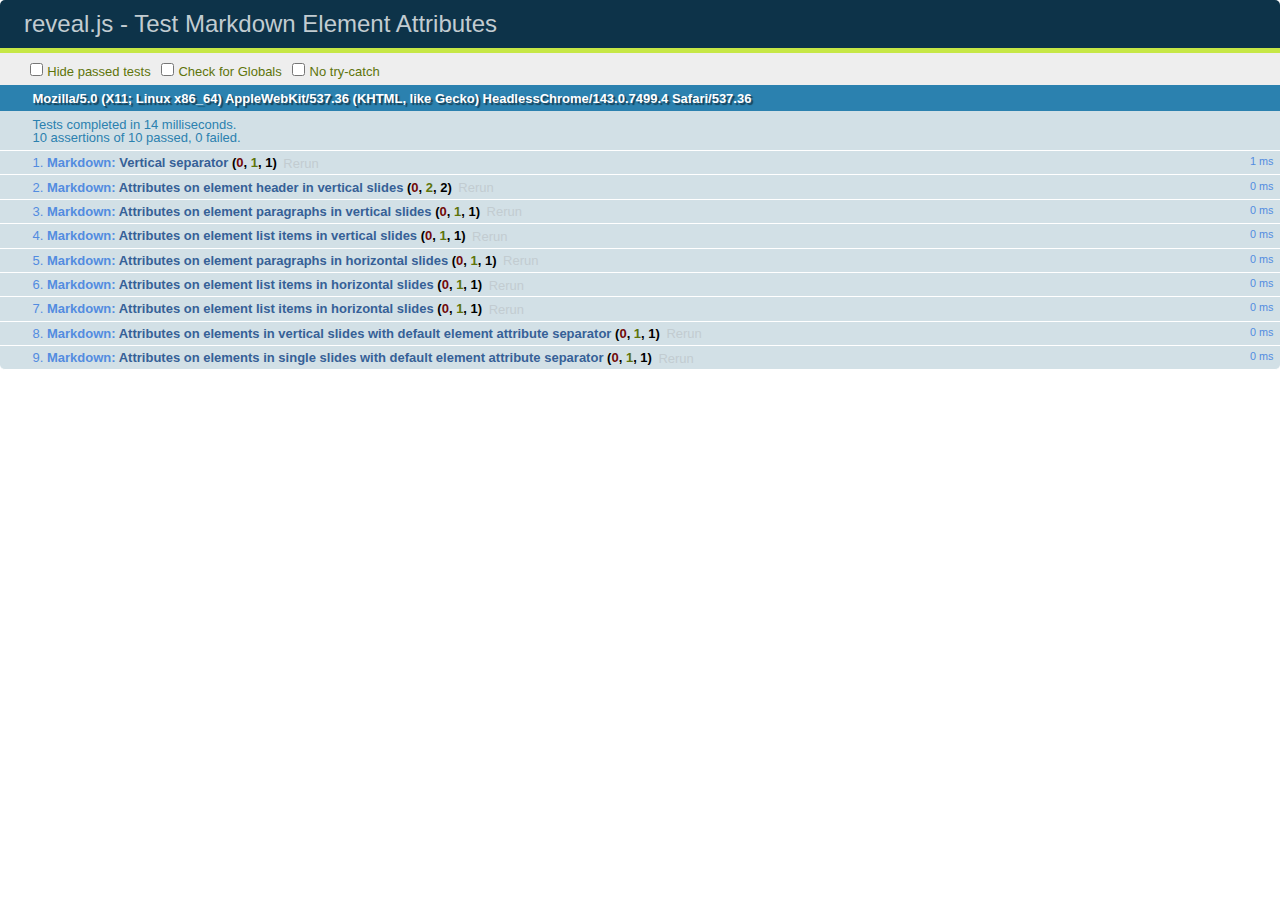
<file: test/test-markdown-element-attributes.html>
<!doctype html>
<html lang="en">

	<head>
		<meta charset="utf-8">

		<title>reveal.js - Test Markdown Element Attributes</title>

		<link rel="stylesheet" href="../css/reveal.css">
		<link rel="stylesheet" href="qunit-1.12.0.css">
	</head>

	<body style="overflow: auto;">

		<div id="qunit"></div>
		<div id="qunit-fixture"></div>

		<div class="reveal" style="display: none;">

			<div class="slides">

				<!-- <section data-markdown="example.md" data-separator="^\n\n\n" data-separator-vertical="^\n\n"></section> -->

				<!-- Slides are separated by newline + three dashes + newline, vertical slides identical but two dashes -->
				<section data-markdown data-separator="^\n---\n$" data-separator-vertical="^\n--\n$" data-element-attributes="{_\s*?([^}]+?)}">>
					<script type="text/template">
						## Slide 1.1
						<!-- {_class="fragment fade-out" data-fragment-index="1"} -->

						--

						## Slide 1.2
						<!-- {_class="fragment shrink"} -->

						Paragraph 1
						<!-- {_class="fragment grow"} -->

						Paragraph 2
						<!-- {_class="fragment grow"} -->

						- list item 1 <!-- {_class="fragment grow"} -->
						- list item 2 <!-- {_class="fragment grow"} -->
						- list item 3 <!-- {_class="fragment grow"} -->


						---

						## Slide 2


						Paragraph 1.2  
						multi-line <!-- {_class="fragment highlight-red"} -->

						Paragraph 2.2 <!-- {_class="fragment highlight-red"} -->

						Paragraph 2.3 <!-- {_class="fragment highlight-red"} -->

						Paragraph 2.4 <!-- {_class="fragment highlight-red"} -->

						- list item 1 <!-- {_class="fragment highlight-green"} -->
						- list item 2<!-- {_class="fragment highlight-green"} -->
						- list item 3<!-- {_class="fragment highlight-green"} -->
						- list item 4
						<!-- {_class="fragment highlight-green"} -->
						- list item 5<!-- {_class="fragment highlight-green"} -->

						Test

						![Example Picture](examples/assets/image2.png)
						<!-- {_class="reveal stretch"} -->

					</script>
				</section>



				<section 	data-markdown data-separator="^\n\n\n"
									data-separator-vertical="^\n\n"
									data-separator-notes="^Note:"
									data-charset="utf-8">
					<script type="text/template">
						# Test attributes in Markdown with default separator
						## Slide 1 Def <!-- .element: class="fragment highlight-red" data-fragment-index="1" -->


						## Slide 2 Def
						<!-- .element: class="fragment highlight-red" -->

					</script>
				</section>

				<section data-markdown>
				  <script type="text/template">
					## Hello world
					A paragraph
					<!-- .element: class="fragment highlight-blue" -->
				  </script>
				</section>

				<section data-markdown>
				  <script type="text/template">
					## Hello world

					Multiple  
					Line
					<!-- .element: class="fragment highlight-blue" -->
				  </script>
				</section>

				<section data-markdown>
				  <script type="text/template">
					## Hello world

					Test<!-- .element: class="fragment highlight-blue" -->

					More Test
				  </script>
				</section>


			</div>

		</div>

		<script src="../lib/js/head.min.js"></script>
		<script src="../js/reveal.js"></script>
		<script src="../plugin/markdown/marked.js"></script>
		<script src="../plugin/markdown/markdown.js"></script>
		<script src="qunit-1.12.0.js"></script>

		<script src="test-markdown-element-attributes.js"></script>

	</body>
</html>
</file>
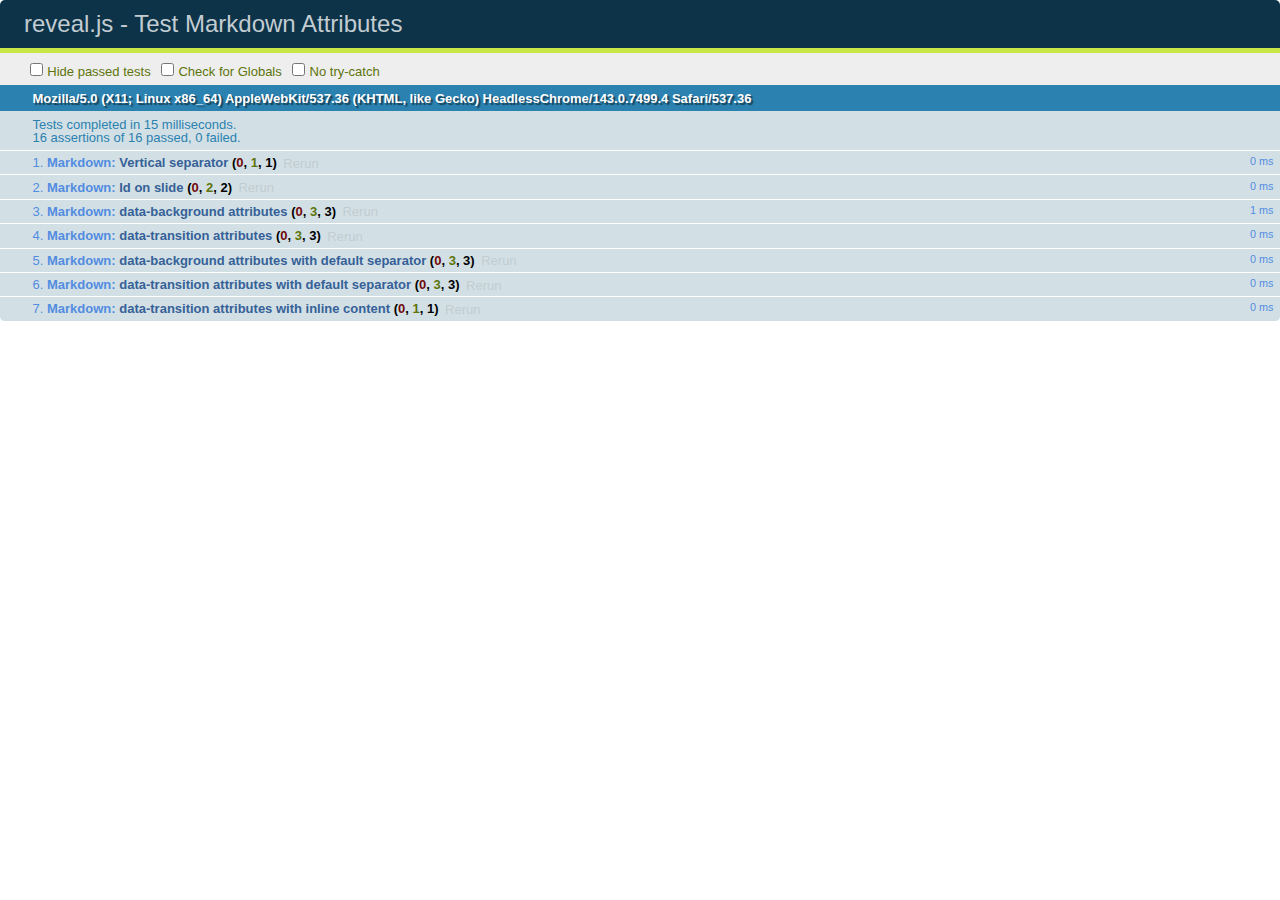
<file: test/test-markdown-slide-attributes.html>
<!doctype html>
<html lang="en">

	<head>
		<meta charset="utf-8">

		<title>reveal.js - Test Markdown Attributes</title>

		<link rel="stylesheet" href="../css/reveal.css">
		<link rel="stylesheet" href="qunit-1.12.0.css">
	</head>

	<body style="overflow: auto;">

		<div id="qunit"></div>
		<div id="qunit-fixture"></div>

		<div class="reveal" style="display: none;">

			<div class="slides">

				<!-- <section data-markdown="example.md" data-separator="^\n\n\n" data-separator-vertical="^\n\n"></section> -->

				<!-- Slides are separated by three lines, vertical slides by two lines, attributes are one any line starting with (spaces and) two dashes -->
				<section 	data-markdown data-separator="^\n\n\n"
									data-separator-vertical="^\n\n"
									data-separator-notes="^Note:"
									data-attributes="--\s(.*?)$"
									data-charset="utf-8">
					<script type="text/template">
						# Test attributes in Markdown
						## Slide 1



						## Slide 2
						<!-- -- id="slide2" data-transition="zoom" data-background="#A0C66B" -->


						## Slide 2.1
						<!-- -- data-background="#ff0000" data-transition="fade" -->


						## Slide 2.2
						[Link to Slide2](#/slide2)



						## Slide 3
						<!-- -- data-transition="zoom" data-background="#C6916B" -->



						## Slide 4
					</script>
				</section>

				<section 	data-markdown data-separator="^\n\n\n"
									data-separator-vertical="^\n\n"
									data-separator-notes="^Note:"
									data-charset="utf-8">
					<script type="text/template">
						# Test attributes in Markdown with default separator
						## Slide 1 Def



						## Slide 2 Def
						<!-- .slide: id="slide2def" data-transition="concave" data-background="#A7C66B" -->


						## Slide 2.1 Def
						<!-- .slide: data-background="#f70000" data-transition="page" -->


						## Slide 2.2 Def
						[Link to Slide2](#/slide2def)



						## Slide 3 Def
						<!-- .slide: data-transition="concave" data-background="#C7916B" -->



						## Slide 4
					</script>
				</section>

				<section data-markdown>
					<script type="text/template">
						<!-- .slide: data-background="#ff0000" -->
						## Hello world
					</script>
				</section>

				<section data-markdown>
					<script type="text/template">
						## Hello world
						<!-- .slide: data-background="#ff0000" -->
					</script>
				</section>

				<section data-markdown>
					<script type="text/template">
						## Hello world

						Test
						<!-- .slide: data-background="#ff0000" -->

						More Test
					</script>
				</section>

			</div>

		</div>

		<script src="../lib/js/head.min.js"></script>
		<script src="../js/reveal.js"></script>
		<script src="../plugin/markdown/marked.js"></script>
		<script src="../plugin/markdown/markdown.js"></script>
		<script src="qunit-1.12.0.js"></script>

		<script src="test-markdown-slide-attributes.js"></script>

	</body>
</html>
</file>
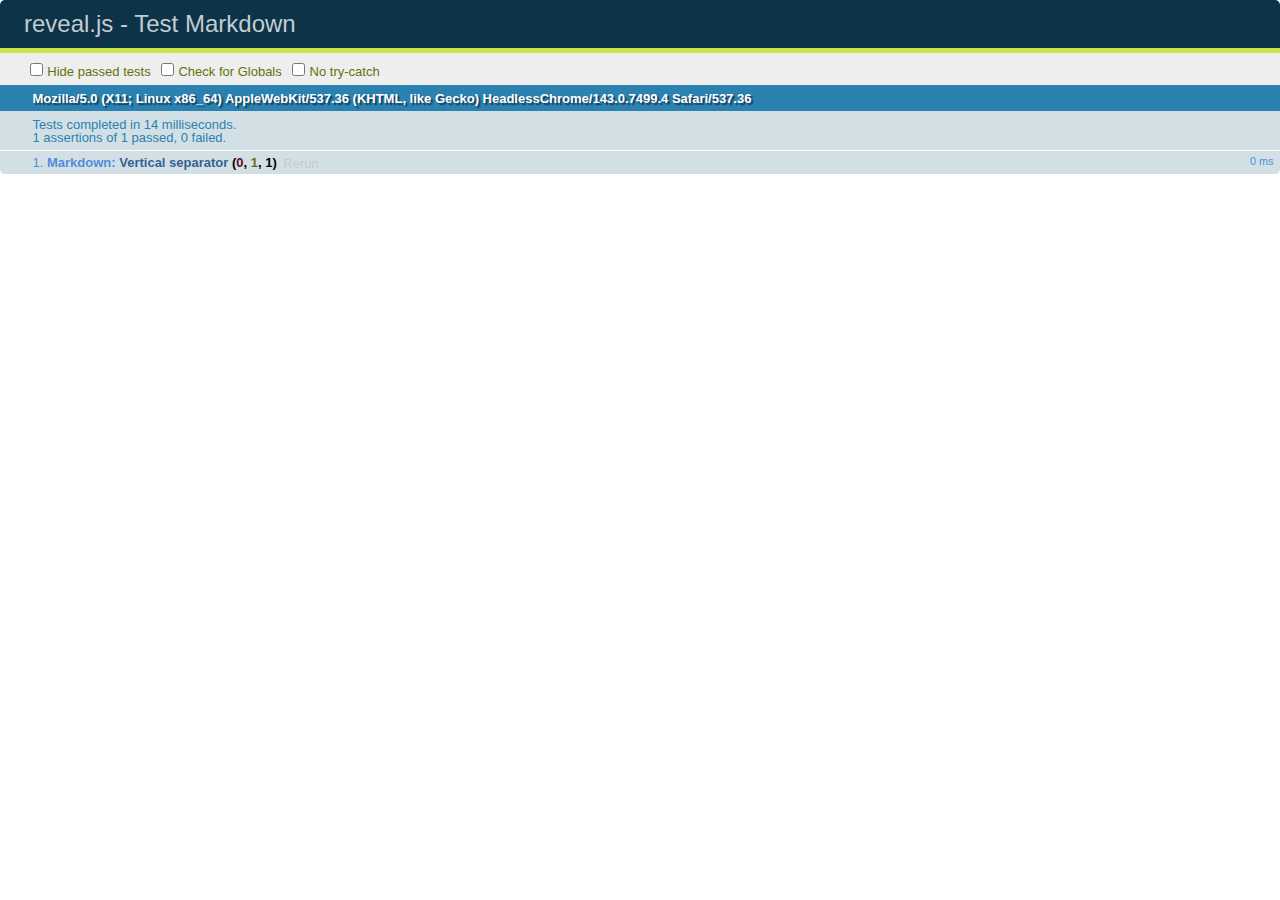
<file: test/test-markdown.html>
<!doctype html>
<html lang="en">

	<head>
		<meta charset="utf-8">

		<title>reveal.js - Test Markdown</title>

		<link rel="stylesheet" href="../css/reveal.css">
		<link rel="stylesheet" href="qunit-1.12.0.css">
	</head>

	<body style="overflow: auto;">

		<div id="qunit"></div>
  		<div id="qunit-fixture"></div>

		<div class="reveal" style="display: none;">

			<div class="slides">

				<!-- <section data-markdown="example.md" data-separator="^\n\n\n" data-separator-vertical="^\n\n"></section> -->

				<!-- Slides are separated by newline + three dashes + newline, vertical slides identical but two dashes -->
				<section data-markdown data-separator="^\n---\n$" data-separator-vertical="^\n--\n$">
					<script type="text/template">
						## Slide 1.1

						--

						## Slide 1.2

						---

						## Slide 2
					</script>
				</section>

			</div>

		</div>

		<script src="../lib/js/head.min.js"></script>
		<script src="../js/reveal.js"></script>
		<script src="../plugin/markdown/marked.js"></script>
		<script src="../plugin/markdown/markdown.js"></script>
		<script src="qunit-1.12.0.js"></script>

		<script src="test-markdown.js"></script>

	</body>
</html>
</file>
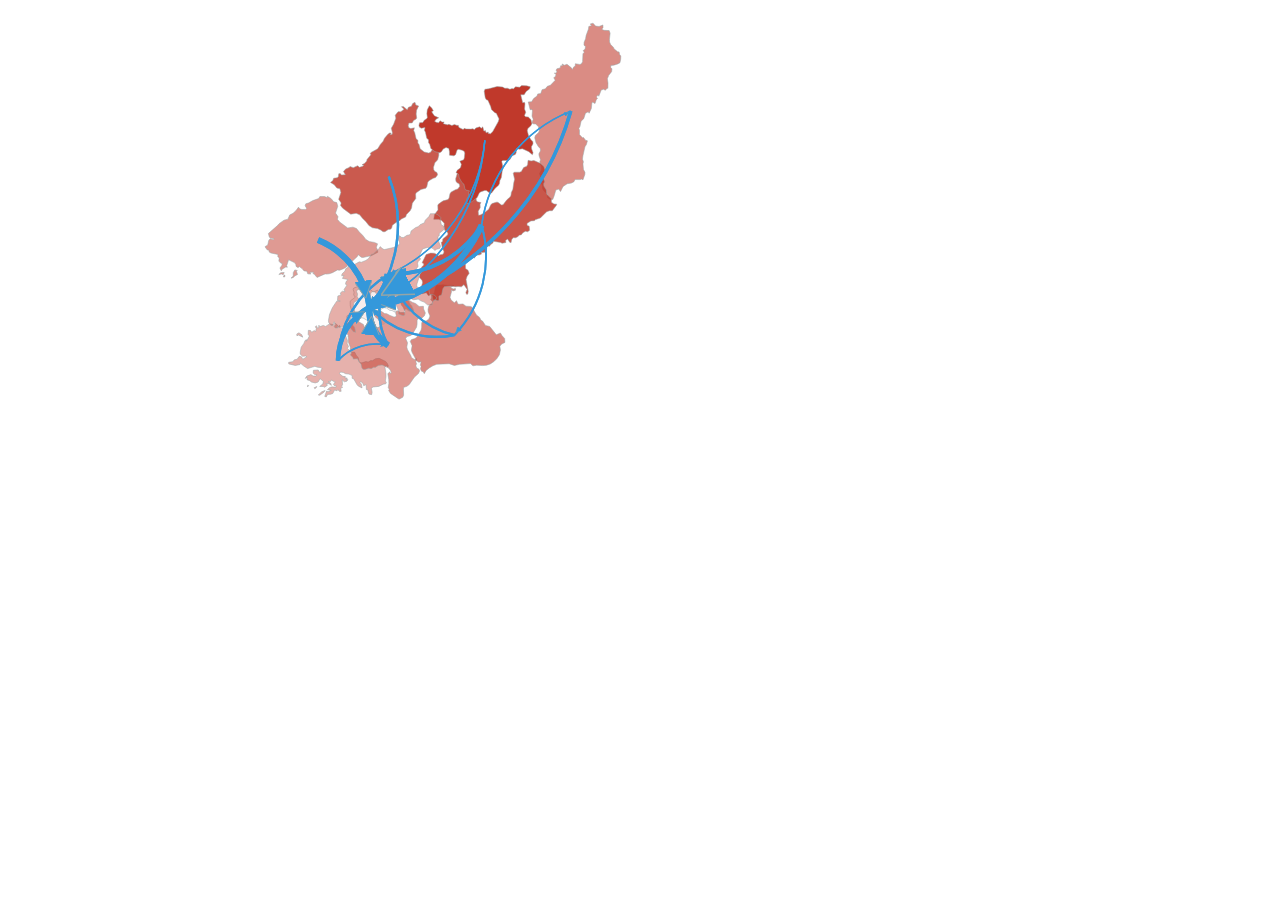
<file: iframe/force/dprkforce.html>
<!DOCTYPE html>
<meta charset="utf-8">
<title>DPRK Net Migration vs. Global Chronic Malnutrition (Stunting)</title>
<style>

path {
  fill: #c0392b;
  stroke: #95a5a6;
  stroke-width: .5px;
}

path.link {
  fill: none;
  stroke: #3498db;
  opacity: 1;
}

text { 
  font-size: 20px;
  font-weight: 300;
  text-anchor: end;
  alignment-baseline: central;
}

</style>
<body>
<!-- <script src="d3/d3.js"></script> -->
<!-- <script src="topojson/topojson.js"></script> -->
<!-- <script src="https://cdnjs.cloudflare.com/ajax/libs/d3/3.5.5/d3.min.js"></script> -->
<!-- <script src="https://cdnjs.cloudflare.com/ajax/libs/topojson/1.6.19/topojson.min.js"></script> -->
<script src="js/d3.min.js"></script>
<script src="js/topojson.min.js"></script>
<script>

var width = 900,
    height = 400;

var projection = d3.geo.mercator();

var path = d3.geo.path()
    .projection(projection);
    
var force = d3.layout.force().size([width, height]);

var svg = d3.select("body").append("svg")
    .attr("width", width)
    .attr("height", height);

d3.json("dprktopo.json", function(error, dprk) {
d3.json("dprk_mig_combined.json", function(error, mig) {
  var provinces = topojson.feature(dprk, dprk.objects.dprkgeo),
      nodes = [],
      links = [];

  projection
      .scale(1)
      .translate([0, 0]);

  var b = path.bounds(provinces),
      s = .95 / Math.max((b[1][0] - b[0][0]) / width, (b[1][1] - b[0][1]) / height),
      t = [(width - s * (b[1][0] + b[0][0])) / 2, (height - s * (b[1][1] + b[0][1])) / 2];

  projection
      .scale(s)
      .translate(t);

  provinces.features.forEach(function(d, i) {
    if (d.properties["hc-key"] === "kp-5044" || d.properties["hc-key"] === "kp-nj") return; //Remove North Korea
    var centroid = path.centroid(d);
    if (centroid.some(isNaN)) return;
    centroid.x = centroid[0];
    centroid.y = centroid[1];
    centroid.feature = d;
    nodes.push(centroid);
  });

  mig.forEach(function(link){
    var linkme = [];
    if (link.value < 1000) return;
    linkme.source = nodes.filter(function(node){
      return node.feature.properties.name === link.source
    })[0];
    linkme.target = nodes.filter(function(node){
      return node.feature.properties.name === link.target
    })[0];
    linkme.value = link.value;
    var dx = linkme.source.x - linkme.target.x,
        dy = linkme.source.y - linkme.target.y;
    linkme.distance = Math.sqrt(dx * dx + dy * dy);
    links.push(linkme);
  });

  force
      .gravity(0)
      .nodes(nodes)
      .links(links)
      .linkDistance(function(d) { return d.distance; })
      .start();

  var node = svg.selectAll(".node")
      .data(nodes)
    .enter().append("g")
      .attr("transform", function(d) { return "translate(" + -d.x + "," + -d.y + ")"; })
      .call(force.drag)
    .append("path")
      .attr("transform", function(d) { return "translate(" + d.x + "," + d.y + ")"; })
      .attr("d", function(d) { return path(d.feature); })
      .style("fill-opacity", function(d) { return (d.feature.properties.health-23)/23.5; })
      .on("dblclick", dblclick);

  // build the arrow.
  svg.append("svg:defs").selectAll("marker")
      .data(["end"])      // Different link/path types can be defined here
    .enter().append("svg:marker")    // This section adds in the arrows
      .attr("id", String)
      .attr("viewBox", "0 -5 10 10")
      .attr("refX", 15)
      .attr("refY", -1.5)
      .attr("markerWidth", 3)
      .attr("markerHeight", 3)
      .attr("orient", "auto")
    .append("svg:path")
      .attr("d", "M0,-5L10,0L0,5")
      .style("fill", "#3498db");

  var link = svg.append("svg:g").selectAll("path")
      .data(links)
    .enter().append("svg:path")
      .attr("class", "link")
      .attr("marker-end", "url(#end)")
      .style("stroke-width", function(d) { return d.value/1000 +"px" });


  var labels = svg.selectAll("text")
    .data(nodes)
  .enter().append("text")
    .attr("dy", ".35em")
    .text(function(d) { return ""; });

  // var legend= svg.append("g")
  //     .attr("class", "legend")
  //     .append("rect")

  // svg.append("svg:text")
  //   .attr("x", width/2 + 100)
  //   .attr("y", 125)
  //   .attr("class", "title")
  //   .style("fill","#000")
  //   .style("font-size", "30px")
  //   .text("DPRK Net Migration vs. Global Chronic Malnutrition (Stunting)")
  //   .append("svg:tspan")
  //   .attr("x", width/2 - 180)             
  //   .attr("y", 160)  
  //   .style("font-size", "25px")
  //   .style("text-decoration", "none")
  //   .text("Net Migration Exceeding 1000");

  var drag = force.drag()
      .on("dragstart", dragstart);

  force.on("tick", function(e) {
    link
        .attr("d", function(d) {
            var dx = d.target.x - d.source.x,
                dy = d.target.y - d.source.y,
                dr = Math.sqrt(dx * dx + dy * dy);
            return "M" + 
                d.source.x + "," + 
                d.source.y + "A" + 
                dr + "," + dr + " 0 0,1 " + 
                d.target.x + "," + 
                d.target.y;
        });

    node.attr("transform", function(d) {
      return "translate(" + d.x + "," + d.y + ")";
    });

    labels.attr("transform", function(d) {
      return "translate(" + d.x + "," + d.y + ")";
    });
  });

  function dragstart(d) {
    d3.select(this).classed("fixed", d.fixed=true);
  }

  function dblclick(d) {
    d3.select(this).classed("fixed", d.fixed = false);
  }

});
});


</script>
</file>
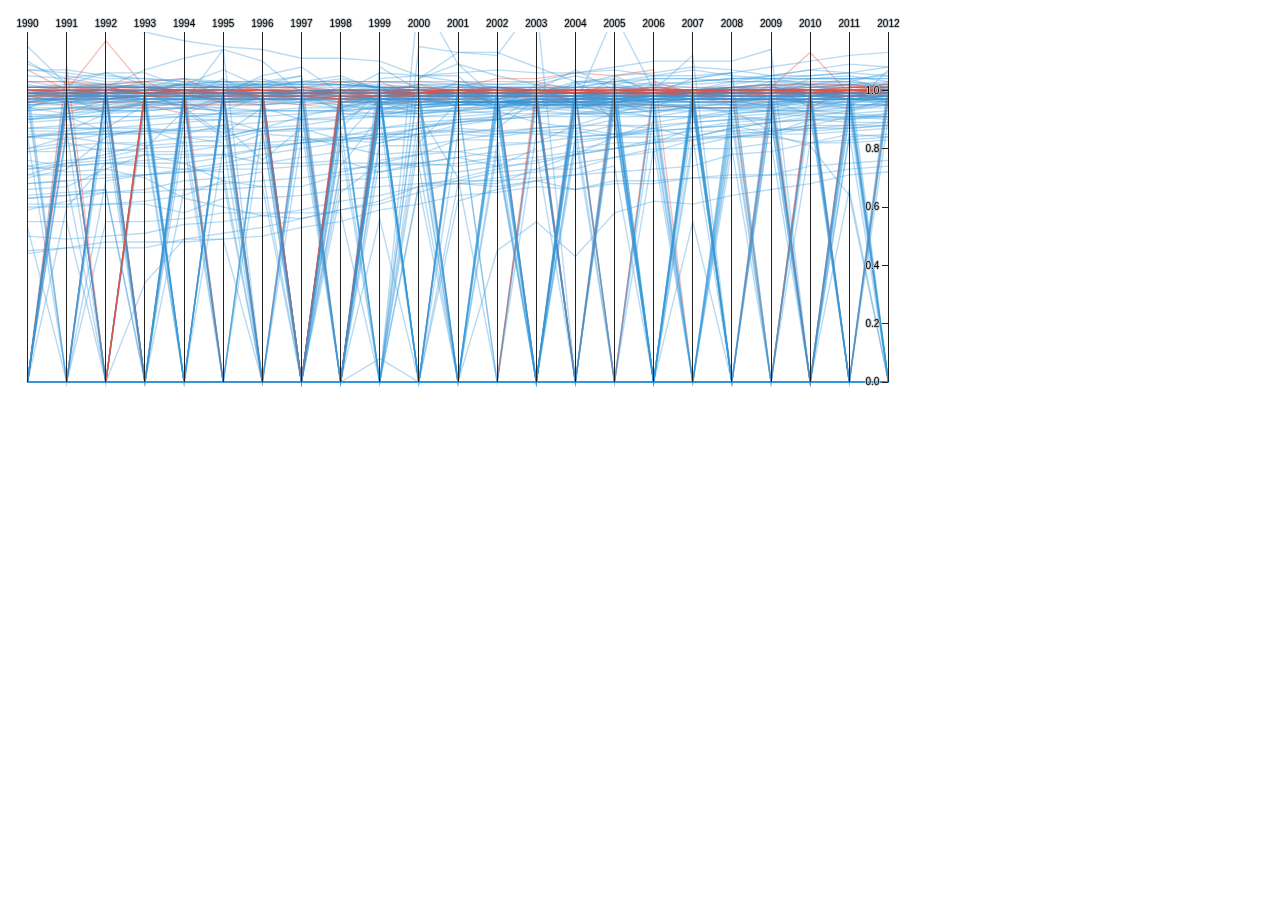
<file: iframe/parcoords/parcoords.html>
<!DOCTYPE html>
<html>
<head>

<link rel="stylesheet" type="text/css" href="css/d3.parcoords.css">
<link rel="stylesheet" type="text/css" href="css/parallel_coord.css">

<script src="js/d3.min.js"></script>
<script src="js/d3.parcoords.js"></script>

</head>
<body>

<div id="coord" style="width:900px; height:400px;" class="parcoords"></div>
<script src="js/parallel_coord.js"></script>

</body>
</html>
</file>
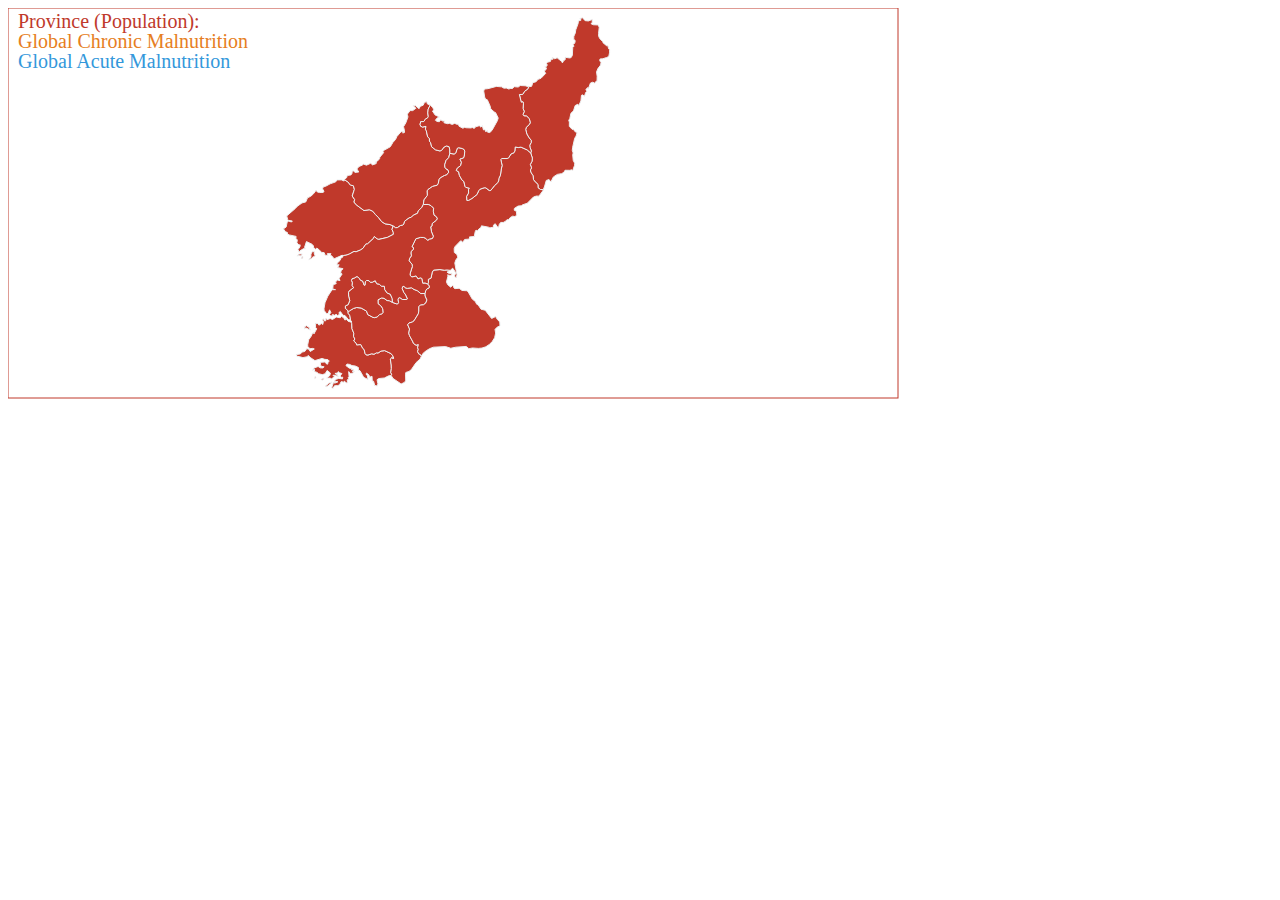
<file: iframe/scale/scaleme.html>
<!DOCTYPE html>
<meta charset="utf-8">
<title>Scaling Global Malnutrition to the DPRK</title>
<style>

.land {
  fill: #c0392b;
  stroke: #ecf0f1;
  opacity: .5;
}

.global {
  fill: #e67e22;
}

.moderate {
  fill: #cc0000;
}

.severe {
  fill: #990000;
}

.acuteglobal {
  fill: #3498db;
}

.acutemoderate {
  fill: #007acc;
}

.acutesevere {
  fill: #005c99;
}

.rescale {
  fill: #e74c3c;
  stroke: #f1c40f;
  stroke-width: 1;
}

</style>
<body>
<!-- <script src="d3/d3.js"></script> -->
<!-- <script src="topojson/topojson.js"></script> -->
<!-- <script src="https://cdnjs.cloudflare.com/ajax/libs/d3/3.5.5/d3.min.js"></script> -->
<!-- <script src="https://cdnjs.cloudflare.com/ajax/libs/topojson/1.6.19/topojson.min.js"></script> -->
<script src="js/d3.min.js"></script>
<script src="js/topojson.min.js"></script>
<script>

// var valueById = [
//    NaN, .187, .198,  NaN, .133, .175, .151,  NaN, .100, .125,
//   .171,  NaN, .172, .133,  NaN, .108, .142, .167, .201, .175,
//   .159, .169, .177, .141, .163, .117, .182, .153, .195, .189,
//   .134, .163, .133, .151, .145, .130, .139, .169, .164, .175,
//   .135, .152, .169,  NaN, .132, .167, .139, .184, .159, .140,
//   .146, .157,  NaN, .139, .183, .160, .143
// ];

// Malnutrition of DPRK
var malnut = [
  {
    "province": "Ryanggang",
    "popnum": "719,269",
    "fips": "KN03",
    "area": 11.71,
    "pop": 3.08,
    "global": 39.6,
    "moderate": 27.5,
    "severe": 12.1,
    "acute-global": 6.1,
    "acute-moderate": 5,
    "acute-severe": 1.1
  },
  {
    "province": "North Hamgyong",
    "popnum": "2,327,362",
    "fips": "KN04",
    "area": 13.48,
    "pop": 9.96,
    "global": 28.7,
    "moderate": 20.5,
    "severe": 8.2,
    "acute-global": 4.8,
    "acute-moderate": 4.2,
    "acute-severe": 0.6
  },
  {
    "province": "South Hamgyong",
    "popnum": "3,066,013",
    "fips": "KN13",
    "area": 15.63,
    "pop": 13.13,
    "global": 32.9,
    "moderate": 23.5,
    "severe": 9.4,
    "acute-global": 4.3,
    "acute-moderate": 3.6,
    "acute-severe": 0.7
  },
  {
    "province": "Kangwon",
    "popnum": "1,477,582",
    "fips": "KN09",
    "area": 9.35,
    "pop": 6.32,
    "global": 28.6,
    "moderate": 20.7,
    "severe": 7.9,
    "acute-global": 4.7,
    "acute-moderate": 3.9,
    "acute-severe": 0.7
  },
  {
    "province": "Jagang",
    "popnum": "1,299,830",
    "fips": "KN01",
    "area": 14.14,
    "pop": 5.56,
    "global": 33.3,
    "moderate": 23.6,
    "severe": 9.8,
    "acute-global": 5.7,
    "acute-moderate": 5,
    "acute-severe": 0.7
  },
  {
    "province": "North Phyongan",
    "popnum": "2,728,662",
    "fips": "KN11",
    "area": 10.69,
    "pop": 11.68,
    "global": 29.4,
    "moderate": 21.3,
    "severe": 8.1,
    "acute-global": 3.8,
    "acute-moderate": 3.5,
    "acute-severe": 0.4
  },
  {
    "province": "South Phyongan",
    "popnum": "4,051,696",
    "fips": "KN10",
    "area": 10.03,
    "pop": 17.35,
    "global": 25.8,
    "moderate": 21.2,
    "severe": 4.6,
    "acute-global": 3.6,
    "acute-moderate": 3.2,
    "acute-severe": 0.4
  },
  {
    "province": "North Hwanghae",
    "popnum": "2,113,672",
    "fips": "KN07",
    "area": 6.87,
    "pop": 9.05,
    "global": 28.7,
    "moderate": 20.6,
    "severe": 8.1,
    "acute-global": 4.4,
    "acute-moderate": 3.6,
    "acute-severe": 0.8
  },
  {
    "province": "South Hwanghae",
    "popnum": "2,310,485",
    "fips": "KN06",
    "area": 7.12,
    "pop": 9.89,
    "global": 25.6,
    "moderate": 18.9,
    "severe": 6.7,
    "acute-global": 3.3,
    "acute-moderate": 2.9,
    "acute-severe": 0.5
  },
  {
    "province": "Pyongyang",
    "popnum": "3,255,288",
    "fips": "KN12",
    "area": 0.92,
    "pop": 13.94,
    "global": 19.6,
    "moderate": 15.6,
    "severe": 4,
    "acute-global": 2.3,
    "acute-moderate": 1.9,
    "acute-severe": 0.4
  }
];

var width = 890,
    height = 390;

var projection = d3.geo.mercator();

var path = d3.geo.path().projection(projection);

var svg = d3.select("body").append("svg")
    .attr("width", 1400)
    .attr("height", 800);

d3.json("dprktopo.json", function(error, dprk) {

  projection
      .scale(1)
      .translate([0, 0]);

  var b = path.bounds(topojson.feature(dprk, dprk.objects.dprkgeo)),
      s = .95 / Math.max((b[1][0] - b[0][0]) / width, (b[1][1] - b[0][1]) / height),
      t = [(width - s * (b[1][0] + b[0][0])) / 2, (height - s * (b[1][1] + b[0][1])) / 2];

  projection
      .scale(s)
      .translate(t);

  var dprkgeo = topojson.feature(dprk, dprk.objects.dprkgeo).features

  var dprkprov = []

  dprkgeo.forEach(function(province){
    if (province.properties["hc-key"] === "kp-5044" || province.properties["hc-key"] === "kp-nj") return;
    province.properties.health = malnut.filter(function(prov){
      return province.properties.name === prov.province
    })[0];
    dprkprov.push(province)
  });

  // svg.append("path")
  //     .datum(topojson.feature(dprk, dprk.objects.dprkgeo))
  //     .attr("class", "land")
  //     .attr("d", path)
  //     .on("mouseover", popup);

  svg.selectAll(".land")
    .data(dprkprov)
    .enter().append("path")
    .attr("class", "land")
    .attr("id", function(d){ return d.properties.health["fips"] + "_regular"; })
    .attr("d", path)
    .attr("transform", function(d) {
      var centroid = path.centroid(d),
          x = centroid[0],
          y = centroid[1];
      return "translate(" + x + "," + y + ")"
          + "scale(" + 1 + ")"
          + "translate(" + -x + "," + -y + ")";
    })
    .style("opacity", 1)
    .on("mouseover", popup)
    .on("mouseout", popupout);

  // Blank Rescaled Province
  svg.selectAll(".rescale")
      .data(dprkprov)
    .enter().append("path")
      .attr("class", "rescale")
      .attr("id", function(d){ return d.properties.health["fips"] + "_rescale"; })
      .attr("d", path)
      .attr("transform", function(d) {
        var centroid = path.centroid(d),
            x = centroid[0],
            y = centroid[1];
        return "translate(" + x + "," + y + ")"
            + "scale(" + Math.sqrt(d.properties.health["pop"]/d.properties.health["area"] || 0) + ")"
            + "translate(" + -x + "," + -y + ")";
      })
      .style("opacity", 0)
      .style("pointer-events", "none");

  // Global Chronic Malnutrition
  svg.selectAll(".global")
      .data(dprkprov)
    .enter().append("path")
      .attr("class", "global")
      .attr("id", function(d){ return d.properties.health["fips"] + "_global"; })
      .attr("d", path)
      .attr("transform", function(d) {
        var centroid = path.centroid(d),
            x = centroid[0],
            y = centroid[1];
        return "translate(" + x + "," + y + ")"
            + "scale(" + Math.sqrt(d.properties.health["pop"]/d.properties.health["area"] * d.properties.health["global"]/100 || 0) + ")"
            + "translate(" + -x + "," + -y + ")";
      })
      // .style("stroke-width", function(d) {
      //   return 1 / Math.sqrt(d.properties.health["global"]/100 || 1);
      // })
      .style("pointer-events", "none")
      .style("opacity", 0);

  // // Moderate Chronic Malnutrition
  // svg.selectAll(".moderate")
  //     .data(dprkprov)
  //   .enter().append("path")
  //     .attr("class", "moderate")
  //     .attr("id", "moderate")
  //     .attr("d", path)
  //     .attr("transform", function(d) {
  //       var centroid = path.centroid(d),
  //           x = centroid[0],
  //           y = centroid[1];
  //       return "translate(" + x + "," + y + ")"
  //           + "scale(" + Math.sqrt(d.properties.health["moderate"]/100 || 0) + ")"
  //           + "translate(" + -x + "," + -y + ")";
  //     })
  //     .style("stroke-width", function(d) {
  //       return 1 / Math.sqrt(d.properties.health["moderate"]/100 || 1);
  //     })
  //     .style("opacity", 0);

  // // Severe Chronic Malnutrition
  // svg.selectAll(".severe")
  //     .data(dprkprov)
  //   .enter().append("path")
  //     .attr("class", "severe")
  //     .attr("id", "severe")
  //     .attr("d", path)
  //     .attr("transform", function(d) {
  //       var centroid = path.centroid(d),
  //           x = centroid[0],
  //           y = centroid[1];
  //       return "translate(" + x + "," + y + ")"
  //           + "scale(" + Math.sqrt(d.properties.health["severe"]/100 || 0) + ")"
  //           + "translate(" + -x + "," + -y + ")";
  //     })
  //     .style("stroke-width", function(d) {
  //       return 1 / Math.sqrt(d.properties.health["severe"]/100 || 1);
  //     })
  //     .style("opacity", 0);

  // Global Acute Malnutrition
  svg.selectAll(".acuteglobal")
      .data(dprkprov)
    .enter().append("path")
      .attr("class", "acuteglobal")
      .attr("id", function(d){ return d.properties.health["fips"] + "_acuteglobal"; })
      .attr("d", path)
      .attr("transform", function(d) {
        var centroid = path.centroid(d),
            x = centroid[0],
            y = centroid[1];
        return "translate(" + x + "," + y + ")"
            + "scale(" + Math.sqrt(d.properties.health["pop"]/d.properties.health["area"] * d.properties.health["acute-global"]/100 || 0) + ")"
            + "translate(" + -x + "," + -y + ")";
      })
      // .style("stroke-width", function(d) {
      //   return 1 / Math.sqrt(d.properties.health["acute-global"]/100 || 1);
      // })
      .style("pointer-events", "none")
      .style("opacity", 0);

  // // Moderate Acute Malnutrition
  // svg.selectAll(".acutemoderate")
  //     .data(dprkprov)
  //   .enter().append("path")
  //     .attr("class", "acutemoderate")
  //     .attr("id", "acutemoderate")
  //     .attr("d", path)
  //     .attr("transform", function(d) {
  //       var centroid = path.centroid(d),
  //           x = centroid[0],
  //           y = centroid[1];
  //       return "translate(" + x + "," + y + ")"
  //           + "scale(" + Math.sqrt(d.properties.health["acute-moderate"]/100 || 0) + ")"
  //           + "translate(" + -x + "," + -y + ")";
  //     })
  //     .style("stroke-width", function(d) {
  //       return 1 / Math.sqrt(d.properties.health["acute-moderate"]/100 || 1);
  //     })
  //     .style("opacity", 0);

  // // Severe Acute Malnutrition
  // svg.selectAll(".acutesevere")
  //     .data(dprkprov)
  //   .enter().append("path")
  //     .attr("class", "acutesevere")
  //     .attr("id", "acutesevere")
  //     .attr("d", path)
  //     .attr("transform", function(d) {
  //       var centroid = path.centroid(d),
  //           x = centroid[0],
  //           y = centroid[1];
  //       return "translate(" + x + "," + y + ")"
  //           + "scale(" + Math.sqrt(d.properties.health["acute-severe"]/100 || 0) + ")"
  //           + "translate(" + -x + "," + -y + ")";
  //     })
  //     .style("stroke-width", function(d) {
  //       return 1 / Math.sqrt(d.properties.health["acute-severe"]/100 || 1);
  //     })
  //     .style("opacity", 0)
  //     .style("z-index", -10);

  function popup() {
    d3.select(this)
      .style("stroke", "#bdc3c7")
      .style("fill", "#ecf0f1");
    name = d3.select(this).datum().properties.fips,
    title = d3.select(this).datum().properties.name,
    pop = d3.select(this).datum().properties.health["popnum"]
    chronicGlobal = d3.select(this).datum().properties.health["global"]
    acuteGlobal = d3.select(this).datum().properties.health["acute-global"];
    d3.select("#" + name + "_rescale")
      .style("opacity", 1);
    d3.select("#" + name + "_global")
      .style("opacity", 1);
    d3.select("#" + name + "_acuteglobal")
      .style("opacity", 1);
    d3.select("#legend_province")
      .text(title+" ("+pop+"):");
    d3.select("#legend_global")
      .text("Global Chronic Malnutrition: "+chronicGlobal+"%");
    d3.select("#legend_acuteglobal")
      .text("Global Acute Malnutrition: "+acuteGlobal+"%");
  };

  function popupout() {
    d3.select(this)
      .style("stroke", "#ecf0f1")
      .style("fill", "#c0392b");
    name = d3.select(this).datum().properties.fips;
    d3.select("#" + name + "_rescale")
      .style("opacity", 0);
    d3.select("#" + name + "_global")
      .style("opacity", 0);
    d3.select("#" + name + "_acuteglobal")
      .style("opacity", 0);
    d3.select("#legend_province")
      .text("Province (Population):");
    d3.select("#legend_global")
      .text("Global Chronic Malnutrition");
    d3.select("#legend_acuteglobal")
      .text("Global Acute Malnutrition");
  };

  svg.append("text")
    .attr("class", "legend")
    .attr("id", "legend_province")
    .attr("x", 10)
    .attr("y", 20)
    .style("text-anchor", "start")
    .style("font-size", "20px")
    .style("fill", "#c0392b")
    .text("Province (Population):");

  svg.append("text")
    .attr("class", "legend")
    .attr("id", "legend_global")
    .attr("x", 10)
    .attr("y", 40)
    .style("text-anchor", "start")
    .style("font-size", "20px")
    .style("fill", "#e67e22")
    .text("Global Chronic Malnutrition");

  svg.append("text")
    .attr("class", "legend")
    .attr("id", "legend_acuteglobal")
    .attr("x", 10)
    .attr("y", 60)
    .style("text-anchor", "start")
    .style("font-size", "20px")
    .style("fill", "#3498db")
    .text("Global Acute Malnutrition");

  // svg.append("svg:text")
  // .attr("x", 0)             
  // .attr("y", height - 45)    
  // .attr("class", "legend")
  // .style("fill", "#000")         
  // .on("click", function(){
  //   var active   = global.active ? false : true,
  //     newOpacity = active ? 1 : 0;
  //   // Hide or show the elements
  //   d3.selectAll("#global").style("opacity", newOpacity);
  //   d3.selectAll("#moderate").style("opacity", newOpacity);
  //   d3.selectAll("#severe").style("opacity", newOpacity);
  //   // Update whether or not the elements are active
  //   global.active = active;
  // })
  // .text("Chronic Malnutrition:")
  // .append("svg:tspan")
  // .attr("x", 50)             
  // .attr("y", height - 30)  
  // .attr("class","global")
  // .text("Global")
  // .append("svg:tspan")
  // .attr("x", 50)             
  // .attr("y", height - 15) 
  // .attr("class","moderate")
  // .text("Moderate")
  // .append("svg:tspan")
  // .attr("x", 50)             
  // .attr("y", height)  
  // .attr("class","severe")
  // .text("Severe");

  // svg.append("svg:text")
  // .attr("x", width - 200)             
  // .attr("y", height - 45)    
  // .attr("class", "legend")
  // .style("fill", "#000")         
  // .on("click", function(){
  //   var active   = acuteglobal.active ? false : true,
  //     newOpacity = active ? 1 : 0;
  //   // Hide or show the elements
  //   d3.selectAll("#acuteglobal").style("opacity", newOpacity);
  //   d3.selectAll("#acutemoderate").style("opacity", newOpacity);
  //   d3.selectAll("#acutesevere").style("opacity", newOpacity);
  //   // Update whether or not the elements are active
  //   acuteglobal.active = active;
  // })
  // .text("Acute Malnutrition:")
  // .append("svg:tspan")
  // .attr("x", width - 150)             
  // .attr("y", height - 30) 
  // .attr("class","acuteglobal") 
  // .text("Global")
  // .append("svg:tspan")
  // .attr("x", width - 150)             
  // .attr("y", height - 15) 
  // .attr("class","acutemoderate")
  // .text("Moderate")
  // .append("svg:tspan")
  // .attr("x", width - 150)             
  // .attr("y", height)  
  // .attr("class","acutesevere")
  // .text("Severe");

  var borderPath = svg.append("rect")
      .attr("x", 0)
      .attr("y", 0)
      .attr("height", height)
      .attr("width", width)
      .style("stroke", "#c0392b")
      .style("fill", "none")
      .style("stroke-width", "1");
  // svg.append("svg:text")
  //   .attr("x", width/2 - 550)
  //   .attr("y", 200)
  //   .attr("class", "title")
  //   .style("fill","#000")
  //   .style("font-size", "30px")
  //   .text("Scaling Malnutrition to the DPRK");

});

</script>
</file>
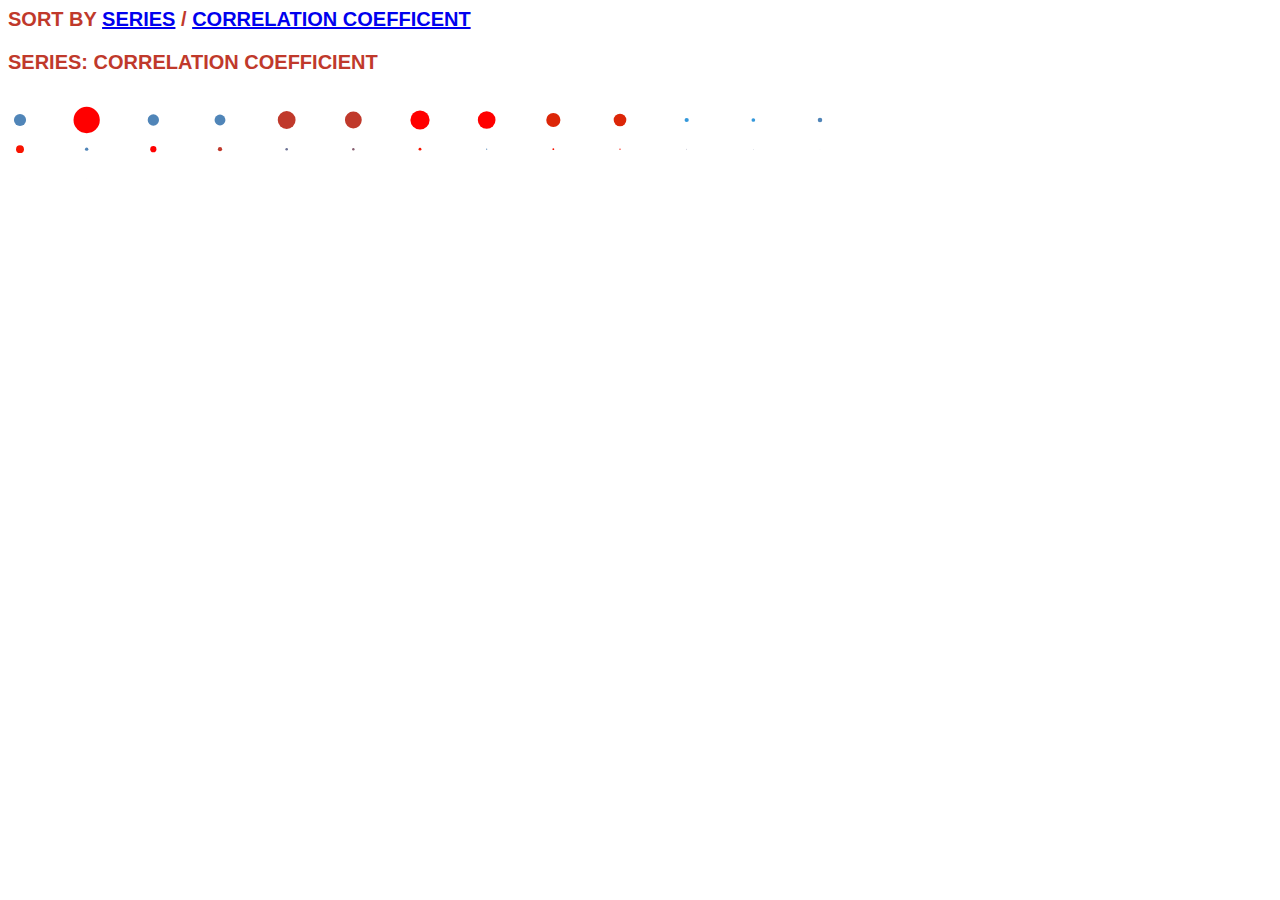
<file: iframe/sortheat/sortheat.html>
<!DOCTYPE html>
<meta charset="utf-8">
<style>
body {
  font-family: Helvetica, sans-serif;
}
svg {
  position: absolute;
  top: 0;
  left: 0;
  z-index: -1;
}

.control, #seriesname {
  text-transform: uppercase;
  font-weight: bold;
  font-size: 20px;
  color: #c0392b;
}

</style>
<body>
<span class="control">Sort by
<a href="#" class="sort-btn" data-sort="id">Series</a> /
<a href="#" class="sort-btn" data-sort="size">Correlation Coefficent</a></span>
<p id="seriesname">Series: Correlation coefficient</p>
<script src="js/d3.min.js"></script>
<script src="js/d3-grid.js"></script>
<script src="js/d3-comparator.js"></script>
<script>

var width = 890,
    height = 490;

var grid = d3.layout.grid()
  .size([800, 350]);

var color = d3.scale.linear()
  .interpolate(d3.interpolateRgb)
  .domain([0, 5])
  .range(["rgb(52, 152, 219)", "rgb(192, 57, 43)"]);

var size = d3.scale.sqrt()
  .domain([0, 9])
  .range([0, 15]);

var sortBy = {
  id: d3.comparator()
    .order(d3.ascending, function(d) { return d.id; }),
  color: d3.comparator()
    .order(d3.ascending, function(d) { return d.color; })
    .order(d3.descending, function(d) { return d.size; })
    .order(d3.ascending, function(d) { return d.id; }),
  size: d3.comparator()
    .order(d3.descending, function(d) { return d.size; })
    .order(d3.ascending, function(d) { return d.color; })
    .order(d3.ascending, function(d) { return d.id; })
};

// var data = d3.range(128).map(function(d) { 
//   return {
//     id: d,
//     size: 1 + Math.floor(Math.random() * 9),
//     color: Math.floor(Math.random() * 10)
//   }; 
// });

var svg = d3.select("body").append("svg")
  .attr({
    width: width,
    height: height
  })
.append("g")
  .attr("transform", "translate(20,120)");

// var label = svg.append("text")
//   .attr("class", "label")
//   .attr("id", "seriesname")
//   .attr('x', width)
//   .attr('y', -30)
//   .style('text-anchor', 'end')
//   .style('fill', '#c0392b')
//   .text('Series: CorrCoeff')

d3.json('seriesCorr.json', function(corr){

var data = d3.range(corr.length).map(function(d) {
  return {
    id: parseInt(corr[d].series),
    size: Math.floor(Math.abs(corr[d].value) * 10) + 1,
    color: Math.floor(Math.abs(corr[d].value) * 10),
    value: corr[d].value,
    name: corr[d].name
  };
});

d3.selectAll(".sort-btn")
  .on("click", function(d) {
    d3.event.preventDefault();
    data.sort(sortBy[this.dataset.sort]);
    update();
  });

update();

function update() {
  var node = svg.selectAll(".node")
    .data(grid(data), function(d) { return d.id; });
  node.enter().append("circle")
    .on("mouseover", updateName)
    .on("mouseout", resetName)
    .attr("class", "node")
    .attr("r", 1e-9)
    .attr("transform", function(d) { return "translate(" + d.x + "," + d.y + ")"; })
    .style("fill", function(d) { return color(d.color); });
  node.transition().duration(1000).delay(function(d, i) { return i * 20; })
    .attr("r", function(d) { return size(d.size); })
    .attr("transform", function(d) { return "translate(" + d.x + "," + d.y + ")"; });
  node.exit().transition()
    .attr("r", 1e-9)
    .remove();
};

function updateName() {
  name = d3.select(this).datum().name,
  value = d3.select(this).datum().value;
  d3.select("body").select("#seriesname")
    .text(name+': ' + value);
};

function resetName() {
  d3.select("body").select("#seriesname")
    .text('Series: Correlation coefficient');
}

// function update() {
//   var node = svg.selectAll(".node")
//     .data(grid(data), function(d) { return d.id; });
//   node.enter().append("rect")
//     .attr("class", "node")
//     .attr("width", 1e-9)
//     .attr("height", 1e-9)
//     .attr("transform", function(d) { return "translate(" + d.x + "," + d.y + ")"; })
//     .style("fill", function(d) { return color(d.color); });
//   node.transition().duration(1000).delay(function(d, i) { return i * 20; })
//     .attr("width", function(d) { return size(d.size); })
//     .attr("height", function(d) { return size(d.size); })
//     .attr("transform", function(d) { return "translate(" + d.x + "," + d.y + ")"; });
//   node.exit().transition()
//     .attr("r", 1e-9)
//     .remove();
// };

});

</script>
</file>
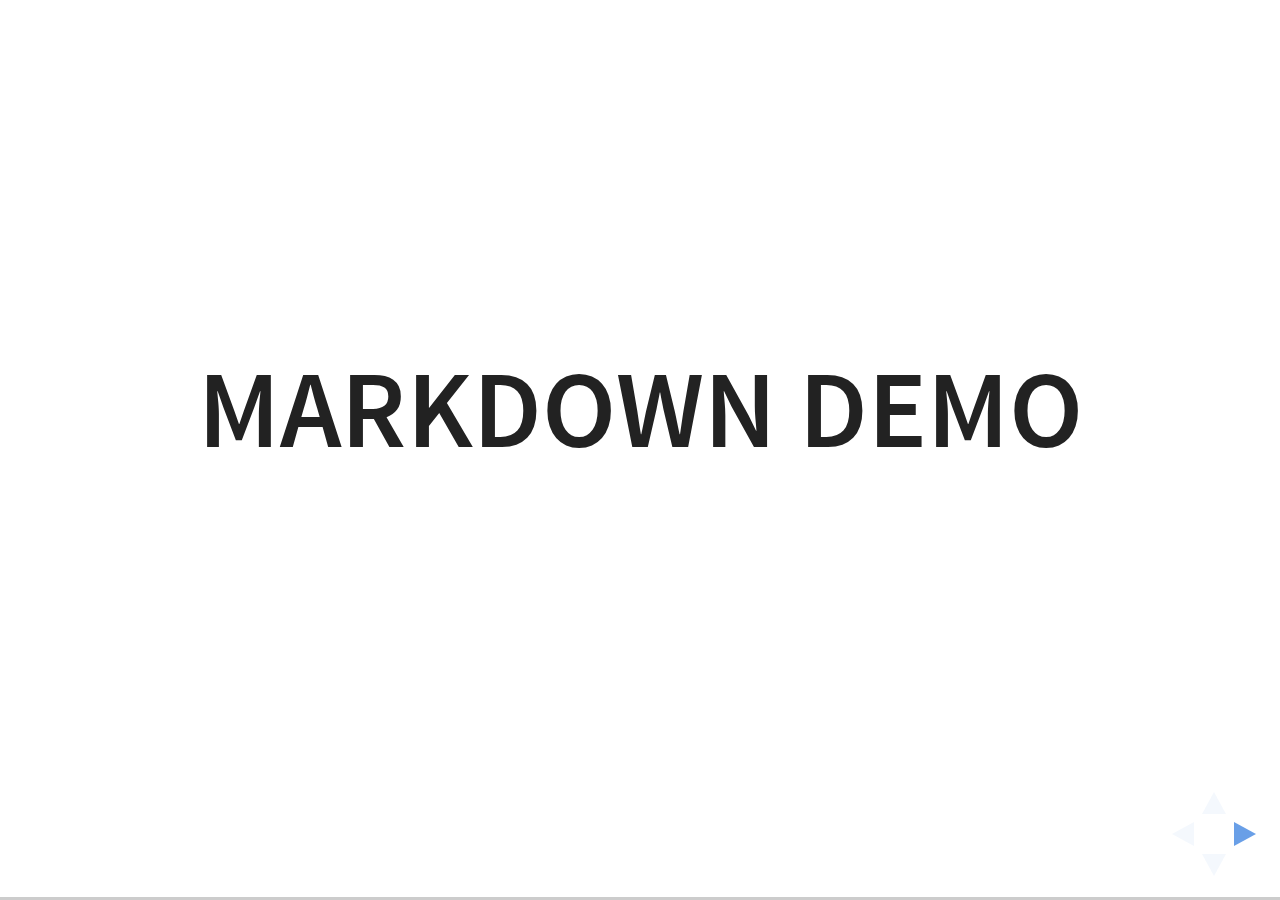
<file: plugin/markdown/example.html>
<!doctype html>
<html lang="en">

	<head>
		<meta charset="utf-8">

		<title>reveal.js - Markdown Demo</title>

		<link rel="stylesheet" href="../../css/reveal.css">
		<link rel="stylesheet" href="../../css/theme/white.css" id="theme">

        <link rel="stylesheet" href="../../lib/css/zenburn.css">
	</head>

	<body>

		<div class="reveal">

			<div class="slides">

                <!-- Use external markdown resource, separate slides by three newlines; vertical slides by two newlines -->
                <section data-markdown="example.md" data-separator="^\n\n\n" data-separator-vertical="^\n\n"></section>

                <!-- Slides are separated by three dashes (quick 'n dirty regular expression) -->
                <section data-markdown data-separator="---">
                    <script type="text/template">
                        ## Demo 1
                        Slide 1
                        ---
                        ## Demo 1
                        Slide 2
                        ---
                        ## Demo 1
                        Slide 3
                    </script>
                </section>

                <!-- Slides are separated by newline + three dashes + newline, vertical slides identical but two dashes -->
                <section data-markdown data-separator="^\n---\n$" data-separator-vertical="^\n--\n$">
                    <script type="text/template">
                        ## Demo 2
                        Slide 1.1

                        --

                        ## Demo 2
                        Slide 1.2

                        ---

                        ## Demo 2
                        Slide 2
                    </script>
                </section>

                <!-- No "extra" slides, since there are no separators defined (so they'll become horizontal rulers) -->
                <section data-markdown>
                    <script type="text/template">
                        A

                        ---

                        B

                        ---

                        C
                    </script>
                </section>

                <!-- Slide attributes -->
                <section data-markdown>
                    <script type="text/template">
                        <!-- .slide: data-background="#000000" -->
                        ## Slide attributes
                    </script>
                </section>

                <!-- Element attributes -->
                <section data-markdown>
                    <script type="text/template">
                        ## Element attributes
                        - Item 1 <!-- .element: class="fragment" data-fragment-index="2" -->
                        - Item 2 <!-- .element: class="fragment" data-fragment-index="1" -->
                    </script>
                </section>

                <!-- Code -->
                <section data-markdown>
                    <script type="text/template">
                        ```php
                        public function foo()
                        {
                            $foo = array(
                                'bar' => 'bar'
                            )
                        }
                        ```
                    </script>
                </section>

            </div>
		</div>

		<script src="../../lib/js/head.min.js"></script>
		<script src="../../js/reveal.js"></script>

		<script>

			Reveal.initialize({
				controls: true,
				progress: true,
				history: true,
				center: true,

				// Optional libraries used to extend on reveal.js
				dependencies: [
					{ src: '../../lib/js/classList.js', condition: function() { return !document.body.classList; } },
					{ src: 'marked.js', condition: function() { return !!document.querySelector( '[data-markdown]' ); } },
                    { src: 'markdown.js', condition: function() { return !!document.querySelector( '[data-markdown]' ); } },
                    { src: '../highlight/highlight.js', async: true, callback: function() { hljs.initHighlightingOnLoad(); } },
					{ src: '../notes/notes.js' }
				]
			});

		</script>

	</body>
</html>
</file>
<file: iframe/parcoords/css/d3.parcoords.css>
.parcoords > svg, .parcoords > canvas { 
  font: 14px sans-serif;
  position: absolute;
}
.parcoords > canvas {
  pointer-events: none;
}

.parcoords text.label {
  cursor: default;
}

.parcoords rect.background {
  fill: transparent;
}
.parcoords rect.background:hover {
  fill: rgba(120,120,120,0.2);
}
.parcoords .resize rect {
  fill: rgba(0,0,0,0.1);
}
.parcoords rect.extent {
  fill: rgba(255,255,255,0.25);
  stroke: rgba(0,0,0,0.6);
}
.parcoords .axis line, .parcoords .axis path {
  fill: none;
  stroke: #222;
  shape-rendering: crispEdges;
}
.parcoords canvas {
  opacity: 1;
  -moz-transition: opacity 0.3s;
  -webkit-transition: opacity 0.3s;
  -o-transition: opacity 0.3s;
}
.parcoords canvas.faded {
  opacity: 0.25;
}
.parcoords {
	-webkit-touch-callout: none;
	-webkit-user-select: none;
	-khtml-user-select: none;
	-moz-user-select: none;
	-ms-user-select: none;
	user-select: none;
    background-color: white;
}
</file>
<file: iframe/parcoords/css/parallel_coord.css>
#coord svg {
  font: 10px sans-serif;
}

.background path {
  fill: none;
  stroke: #bdc3c7;
  shape-rendering: crispEdges;
}

.foreground path {
  fill: none;
  stroke: #c0392b;
}

.brush .extent {
  fill-opacity: .3;
  stroke: #fff;
  shape-rendering: crispEdges;
}

.axis line,
.axis path {
  fill: none;
  stroke: #000;
  shape-rendering: crispEdges;
}

.axis text {
  text-shadow: 0 1px 0 #bdc3c7, 1px 0 0 #bdc3c7, 0 -1px 0 #bdc3c7, -1px 0 0 #bdc3c7;
}

/*.axis + .axis g text {
  display: none;
}*/
</file>
<file: css/theme/white.css>
/**
 * White theme for reveal.js. This is the opposite of the 'black' theme.
 *
 * By Hakim El Hattab, http://hakim.se
 */
@import url(../../lib/font/source-sans-pro/source-sans-pro.css);
section.has-dark-background, section.has-dark-background h1, section.has-dark-background h2, section.has-dark-background h3, section.has-dark-background h4, section.has-dark-background h5, section.has-dark-background h6 {
  color: #fff; }

/*********************************************
 * GLOBAL STYLES
 *********************************************/
body {
  background: #fff;
  background-color: #fff; }

.reveal {
  font-family: "Source Sans Pro", Helvetica, sans-serif;
  font-size: 38px;
  font-weight: normal;
  color: #222; }

::selection {
  color: #fff;
  background: #98bdef;
  text-shadow: none; }

.reveal .slides > section,
.reveal .slides > section > section {
  line-height: 1.3;
  font-weight: inherit; }

/*********************************************
 * HEADERS
 *********************************************/
.reveal h1,
.reveal h2,
.reveal h3,
.reveal h4,
.reveal h5,
.reveal h6 {
  margin: 0 0 20px 0;
  color: #222;
  font-family: "Source Sans Pro", Helvetica, sans-serif;
  font-weight: 600;
  line-height: 1.2;
  letter-spacing: normal;
  text-transform: uppercase;
  text-shadow: none;
  word-wrap: break-word; }

.reveal h1 {
  font-size: 2.5em; }

.reveal h2 {
  font-size: 1.6em; }

.reveal h3 {
  font-size: 1.3em; }

.reveal h4 {
  font-size: 1em; }

.reveal h1 {
  text-shadow: none; }

/*********************************************
 * OTHER
 *********************************************/
.reveal p {
  margin: 20px 0;
  line-height: 1.3; }

/* Ensure certain elements are never larger than the slide itself */
.reveal img,
.reveal video,
.reveal iframe {
  max-width: 95%;
  max-height: 95%; }

.reveal strong,
.reveal b {
  font-weight: bold; }

.reveal em {
  font-style: italic; }

.reveal ol,
.reveal dl,
.reveal ul {
  display: inline-block;
  text-align: left;
  margin: 0 0 0 1em; }

.reveal ol {
  list-style-type: decimal; }

.reveal ul {
  list-style-type: disc; }

.reveal ul ul {
  list-style-type: square; }

.reveal ul ul ul {
  list-style-type: circle; }

.reveal ul ul,
.reveal ul ol,
.reveal ol ol,
.reveal ol ul {
  display: block;
  margin-left: 40px; }

.reveal dt {
  font-weight: bold; }

.reveal dd {
  margin-left: 40px; }

.reveal q,
.reveal blockquote {
  quotes: none; }

.reveal blockquote {
  display: block;
  position: relative;
  width: 70%;
  margin: 20px auto;
  padding: 5px;
  font-style: italic;
  background: rgba(255, 255, 255, 0.05);
  box-shadow: 0px 0px 2px rgba(0, 0, 0, 0.2); }

.reveal blockquote p:first-child,
.reveal blockquote p:last-child {
  display: inline-block; }

.reveal q {
  font-style: italic; }

.reveal pre {
  display: block;
  position: relative;
  width: 90%;
  margin: 20px auto;
  text-align: left;
  font-size: 0.55em;
  font-family: monospace;
  line-height: 1.2em;
  word-wrap: break-word;
  box-shadow: 0px 0px 6px rgba(0, 0, 0, 0.3); }

.reveal code {
  font-family: monospace; }

.reveal pre code {
  display: block;
  padding: 5px;
  overflow: auto;
  max-height: 400px;
  word-wrap: normal; }

.reveal table {
  margin: auto;
  border-collapse: collapse;
  border-spacing: 0; }

.reveal table th {
  font-weight: bold; }

.reveal table th,
.reveal table td {
  text-align: left;
  padding: 0.2em 0.5em 0.2em 0.5em;
  border-bottom: 1px solid; }

.reveal table th[align="center"],
.reveal table td[align="center"] {
  text-align: center; }

.reveal table th[align="right"],
.reveal table td[align="right"] {
  text-align: right; }

.reveal table tbody tr:last-child th,
.reveal table tbody tr:last-child td {
  border-bottom: none; }

.reveal sup {
  vertical-align: super; }

.reveal sub {
  vertical-align: sub; }

.reveal small {
  display: inline-block;
  font-size: 0.6em;
  line-height: 1.2em;
  vertical-align: top; }

.reveal small * {
  vertical-align: top; }

/*********************************************
 * LINKS
 *********************************************/
.reveal a {
  color: #2a76dd;
  text-decoration: none;
  -webkit-transition: color .15s ease;
  -moz-transition: color .15s ease;
  transition: color .15s ease; }

.reveal a:hover {
  color: #6ca0e8;
  text-shadow: none;
  border: none; }

.reveal .roll span:after {
  color: #fff;
  background: #1a53a1; }

/*********************************************
 * IMAGES
 *********************************************/
.reveal section img {
  margin: 15px 0px;
  background: rgba(255, 255, 255, 0.12);
  border: 4px solid #222;
  box-shadow: 0 0 10px rgba(0, 0, 0, 0.15); }

.reveal section img.plain {
  border: 0;
  box-shadow: none; }

.reveal a img {
  -webkit-transition: all .15s linear;
  -moz-transition: all .15s linear;
  transition: all .15s linear; }

.reveal a:hover img {
  background: rgba(255, 255, 255, 0.2);
  border-color: #2a76dd;
  box-shadow: 0 0 20px rgba(0, 0, 0, 0.55); }

/*********************************************
 * NAVIGATION CONTROLS
 *********************************************/
.reveal .controls .navigate-left,
.reveal .controls .navigate-left.enabled {
  border-right-color: #2a76dd; }

.reveal .controls .navigate-right,
.reveal .controls .navigate-right.enabled {
  border-left-color: #2a76dd; }

.reveal .controls .navigate-up,
.reveal .controls .navigate-up.enabled {
  border-bottom-color: #2a76dd; }

.reveal .controls .navigate-down,
.reveal .controls .navigate-down.enabled {
  border-top-color: #2a76dd; }

.reveal .controls .navigate-left.enabled:hover {
  border-right-color: #6ca0e8; }

.reveal .controls .navigate-right.enabled:hover {
  border-left-color: #6ca0e8; }

.reveal .controls .navigate-up.enabled:hover {
  border-bottom-color: #6ca0e8; }

.reveal .controls .navigate-down.enabled:hover {
  border-top-color: #6ca0e8; }

/*********************************************
 * PROGRESS BAR
 *********************************************/
.reveal .progress {
  background: rgba(0, 0, 0, 0.2); }

.reveal .progress span {
  background: #2a76dd;
  -webkit-transition: width 800ms cubic-bezier(0.26, 0.86, 0.44, 0.985);
  -moz-transition: width 800ms cubic-bezier(0.26, 0.86, 0.44, 0.985);
  transition: width 800ms cubic-bezier(0.26, 0.86, 0.44, 0.985); }
</file>
<file: lib/css/zenburn.css>
/*

Zenburn style from voldmar.ru (c) Vladimir Epifanov <voldmar@voldmar.ru>
based on dark.css by Ivan Sagalaev

*/

.hljs {
  display: block;
  overflow-x: auto;
  padding: 0.5em;
  background: #3f3f3f;
  color: #dcdcdc;
}

.hljs-keyword,
.hljs-selector-tag,
.hljs-tag {
  color: #e3ceab;
}

.hljs-template-tag {
  color: #dcdcdc;
}

.hljs-number {
  color: #8cd0d3;
}

.hljs-variable,
.hljs-template-variable,
.hljs-attribute {
  color: #efdcbc;
}

.hljs-literal {
  color: #efefaf;
}

.hljs-subst {
  color: #8f8f8f;
}

.hljs-title,
.hljs-name,
.hljs-selector-id,
.hljs-selector-class,
.hljs-section,
.hljs-type {
  color: #efef8f;
}

.hljs-symbol,
.hljs-bullet,
.hljs-link {
  color: #dca3a3;
}

.hljs-deletion,
.hljs-string,
.hljs-built_in,
.hljs-builtin-name {
  color: #cc9393;
}

.hljs-addition,
.hljs-comment,
.hljs-quote,
.hljs-meta {
  color: #7f9f7f;
}


.hljs-emphasis {
  font-style: italic;
}

.hljs-strong {
  font-weight: bold;
}
</file>
<file: test/qunit-1.12.0.css>
/**
 * QUnit v1.12.0 - A JavaScript Unit Testing Framework
 *
 * http://qunitjs.com
 *
 * Copyright 2012 jQuery Foundation and other contributors
 * Released under the MIT license.
 * http://jquery.org/license
 */

/** Font Family and Sizes */

#qunit-tests, #qunit-header, #qunit-banner, #qunit-testrunner-toolbar, #qunit-userAgent, #qunit-testresult {
	font-family: "Helvetica Neue Light", "HelveticaNeue-Light", "Helvetica Neue", Calibri, Helvetica, Arial, sans-serif;
}

#qunit-testrunner-toolbar, #qunit-userAgent, #qunit-testresult, #qunit-tests li { font-size: small; }
#qunit-tests { font-size: smaller; }


/** Resets */

#qunit-tests, #qunit-header, #qunit-banner, #qunit-userAgent, #qunit-testresult, #qunit-modulefilter {
	margin: 0;
	padding: 0;
}


/** Header */

#qunit-header {
	padding: 0.5em 0 0.5em 1em;

	color: #8699a4;
	background-color: #0d3349;

	font-size: 1.5em;
	line-height: 1em;
	font-weight: normal;

	border-radius: 5px 5px 0 0;
	-moz-border-radius: 5px 5px 0 0;
	-webkit-border-top-right-radius: 5px;
	-webkit-border-top-left-radius: 5px;
}

#qunit-header a {
	text-decoration: none;
	color: #c2ccd1;
}

#qunit-header a:hover,
#qunit-header a:focus {
	color: #fff;
}

#qunit-testrunner-toolbar label {
	display: inline-block;
	padding: 0 .5em 0 .1em;
}

#qunit-banner {
	height: 5px;
}

#qunit-testrunner-toolbar {
	padding: 0.5em 0 0.5em 2em;
	color: #5E740B;
	background-color: #eee;
	overflow: hidden;
}

#qunit-userAgent {
	padding: 0.5em 0 0.5em 2.5em;
	background-color: #2b81af;
	color: #fff;
	text-shadow: rgba(0, 0, 0, 0.5) 2px 2px 1px;
}

#qunit-modulefilter-container {
	float: right;
}

/** Tests: Pass/Fail */

#qunit-tests {
	list-style-position: inside;
}

#qunit-tests li {
	padding: 0.4em 0.5em 0.4em 2.5em;
	border-bottom: 1px solid #fff;
	list-style-position: inside;
}

#qunit-tests.hidepass li.pass, #qunit-tests.hidepass li.running  {
	display: none;
}

#qunit-tests li strong {
	cursor: pointer;
}

#qunit-tests li a {
	padding: 0.5em;
	color: #c2ccd1;
	text-decoration: none;
}
#qunit-tests li a:hover,
#qunit-tests li a:focus {
	color: #000;
}

#qunit-tests li .runtime {
	float: right;
	font-size: smaller;
}

.qunit-assert-list {
	margin-top: 0.5em;
	padding: 0.5em;

	background-color: #fff;

	border-radius: 5px;
	-moz-border-radius: 5px;
	-webkit-border-radius: 5px;
}

.qunit-collapsed {
	display: none;
}

#qunit-tests table {
	border-collapse: collapse;
	margin-top: .2em;
}

#qunit-tests th {
	text-align: right;
	vertical-align: top;
	padding: 0 .5em 0 0;
}

#qunit-tests td {
	vertical-align: top;
}

#qunit-tests pre {
	margin: 0;
	white-space: pre-wrap;
	word-wrap: break-word;
}

#qunit-tests del {
	background-color: #e0f2be;
	color: #374e0c;
	text-decoration: none;
}

#qunit-tests ins {
	background-color: #ffcaca;
	color: #500;
	text-decoration: none;
}

/*** Test Counts */

#qunit-tests b.counts                       { color: black; }
#qunit-tests b.passed                       { color: #5E740B; }
#qunit-tests b.failed                       { color: #710909; }

#qunit-tests li li {
	padding: 5px;
	background-color: #fff;
	border-bottom: none;
	list-style-position: inside;
}

/*** Passing Styles */

#qunit-tests li li.pass {
	color: #3c510c;
	background-color: #fff;
	border-left: 10px solid #C6E746;
}

#qunit-tests .pass                          { color: #528CE0; background-color: #D2E0E6; }
#qunit-tests .pass .test-name               { color: #366097; }

#qunit-tests .pass .test-actual,
#qunit-tests .pass .test-expected           { color: #999999; }

#qunit-banner.qunit-pass                    { background-color: #C6E746; }

/*** Failing Styles */

#qunit-tests li li.fail {
	color: #710909;
	background-color: #fff;
	border-left: 10px solid #EE5757;
	white-space: pre;
}

#qunit-tests > li:last-child {
	border-radius: 0 0 5px 5px;
	-moz-border-radius: 0 0 5px 5px;
	-webkit-border-bottom-right-radius: 5px;
	-webkit-border-bottom-left-radius: 5px;
}

#qunit-tests .fail                          { color: #000000; background-color: #EE5757; }
#qunit-tests .fail .test-name,
#qunit-tests .fail .module-name             { color: #000000; }

#qunit-tests .fail .test-actual             { color: #EE5757; }
#qunit-tests .fail .test-expected           { color: green;   }

#qunit-banner.qunit-fail                    { background-color: #EE5757; }


/** Result */

#qunit-testresult {
	padding: 0.5em 0.5em 0.5em 2.5em;

	color: #2b81af;
	background-color: #D2E0E6;

	border-bottom: 1px solid white;
}
#qunit-testresult .module-name {
	font-weight: bold;
}

/** Fixture */

#qunit-fixture {
	position: absolute;
	top: -10000px;
	left: -10000px;
	width: 1000px;
	height: 1000px;
}
</file>
